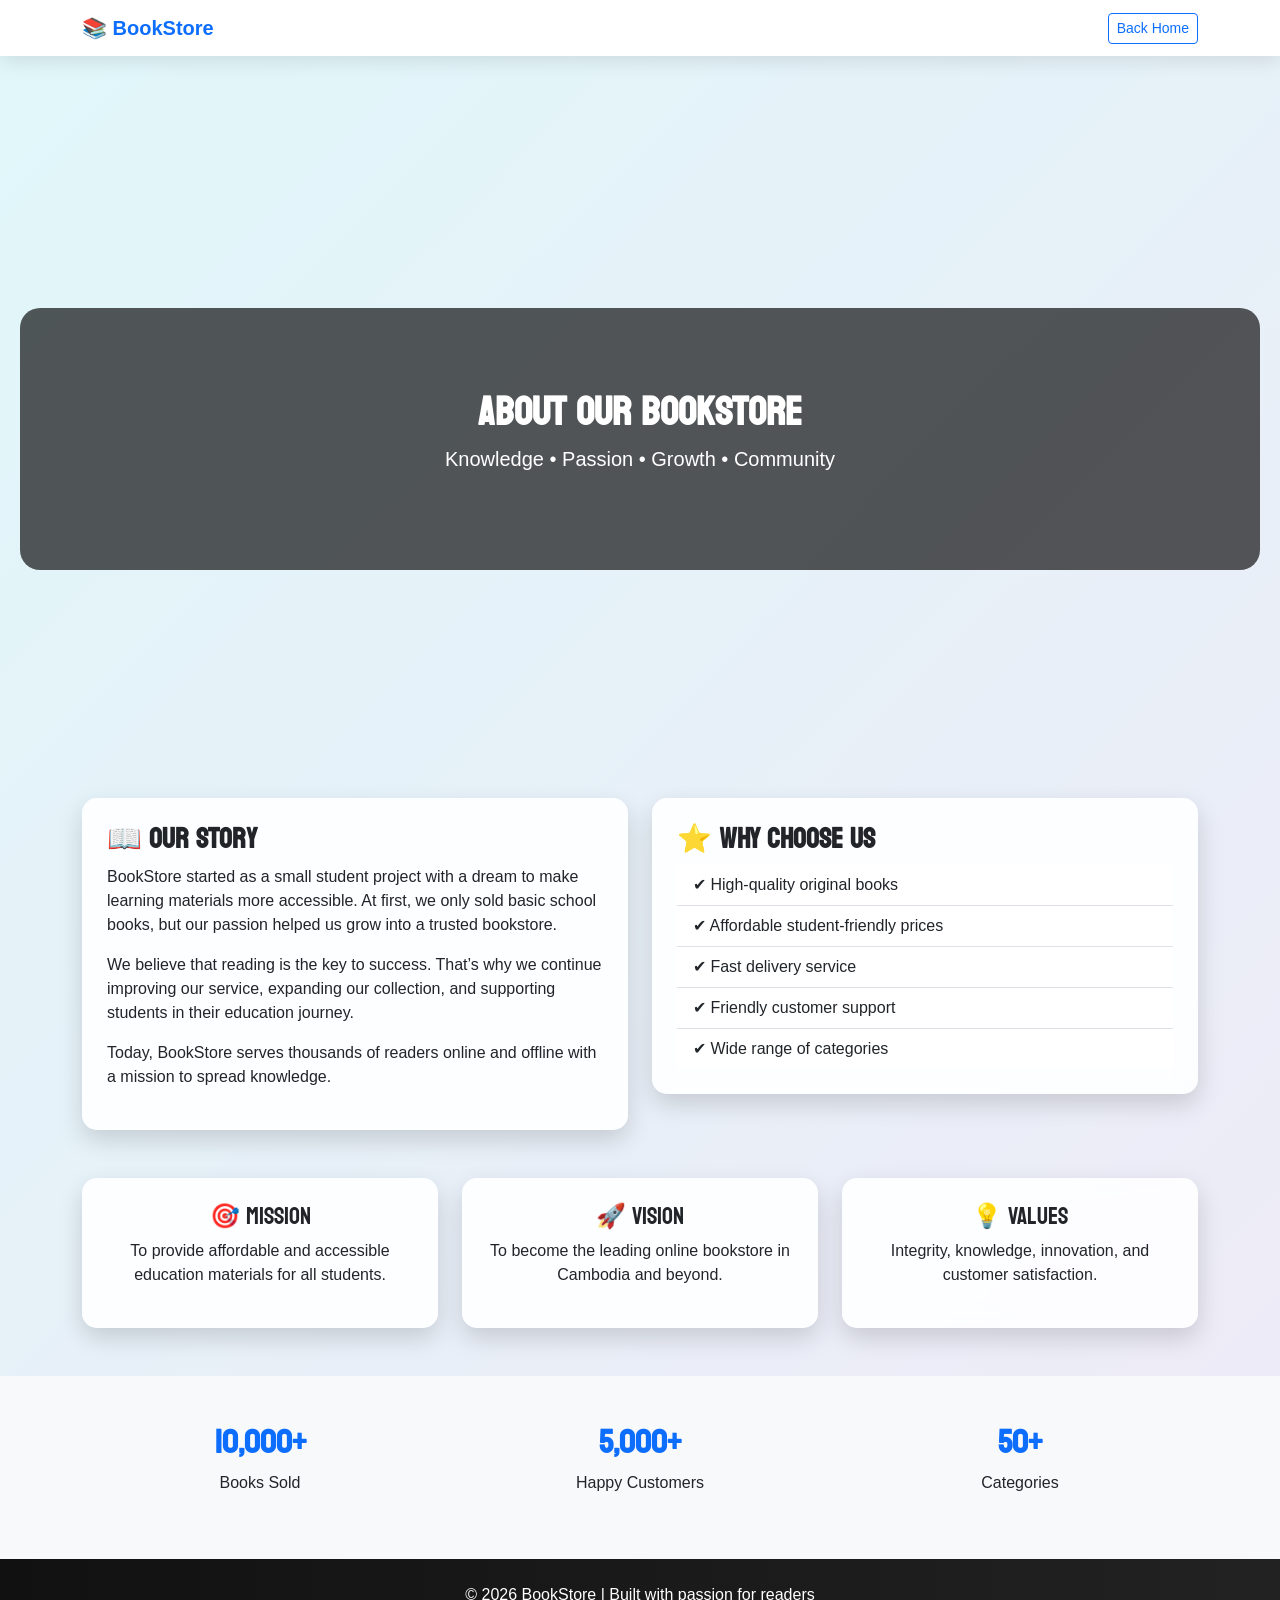
<file: about.html>
<!DOCTYPE html>
<html lang="en">
<head>
<meta charset="UTF-8">
<meta name="viewport" content="width=device-width, initial-scale=1.0">
<title>About Us - BookStore</title>

<link href="https://cdn.jsdelivr.net/npm/bootstrap@5.3.2/dist/css/bootstrap.min.css" rel="stylesheet">
<link rel="stylesheet" href="https://cdn.jsdelivr.net/npm/bootstrap-icons@1.11.3/font/bootstrap-icons.min.css">
<link rel="stylesheet" href="assets/css/custom.css">
<style>

body{
    background: linear-gradient(-45deg,#eef2f7,#e3f2fd,#f3e5f5,#e0f7fa);
    background-size: 400% 400%;
    animation: bgMove 12s ease infinite;
    font-family: Arial, sans-serif;
}

@keyframes bgMove{
    0%{background-position:0% 50%}
    50%{background-position:100% 50%}
    100%{background-position:0% 50%}
}

/* NAVBAR */
.navbar{
    box-shadow: 0 5px 20px rgba(0,0,0,0.1);
}

/* HERO */
.hero-about{
    background: url('https://images.unsplash.com/photo-1524995997946-a1c2e315a42f') center/cover;
    color: white;
    padding: 180px 20px;
    text-align: center;
    position: relative;
}

.hero-about .overlay{
    background: rgba(0,0,0,0.65);
    padding: 80px 20px;
    border-radius: 20px;
    animation: fadeIn 2s ease;
}

@keyframes fadeIn{
    from{opacity:0; transform: translateY(20px)}
    to{opacity:1; transform: translateY(0)}
}

/* CARDS */
.card-3d{
    background: rgba(255,255,255,0.9);
    backdrop-filter: blur(10px);
    border-radius: 15px;
    padding: 25px;
    box-shadow: 0 10px 25px rgba(0,0,0,0.15);
    transition: 0.3s;
}

.card-3d:hover{
    transform: translateY(-8px);
    box-shadow: 0 18px 35px rgba(0,0,0,0.25);
}

/* STATS */
.stats h2{
    animation: pop 2s infinite;
}

@keyframes pop{
    0%{transform: scale(1)}
    50%{transform: scale(1.05)}
    100%{transform: scale(1)}
}

/* LIST */
.list-group-item{
    transition: 0.2s;
}

.list-group-item:hover{
    background: #e3f2fd;
    transform: translateX(5px);
}

footer{
    background: linear-gradient(90deg,#111,#222);
}

</style>

</head>
<body>

<!-- NAVBAR -->
<nav class="navbar navbar-expand-lg bg-white fixed-top">
  <div class="container">
    <a class="navbar-brand fw-bold text-primary" href="index.html">📚 BookStore</a>
    <a href="index.html" class="btn btn-outline-primary btn-sm">Back Home</a>
  </div>
</nav>


<!-- HERO -->
<section class="hero-about mt-5">
  <div class="overlay">
    <h1 class="fw-bold">About Our BookStore</h1>
    <p class="lead">Knowledge • Passion • Growth • Community</p>
  </div>
</section>


<!-- CONTENT -->
<section class="container py-5">

  <div class="row g-4">

    <!-- HISTORY -->
    <div class="col-md-6">
      <div class="card-3d">
        <h3 class="fw-bold">📖 Our Story</h3>
        <p>
          BookStore started as a small student project with a dream to make learning materials more accessible.
          At first, we only sold basic school books, but our passion helped us grow into a trusted bookstore.
        </p>
        <p>
          We believe that reading is the key to success. That’s why we continue improving our service, expanding
          our collection, and supporting students in their education journey.
        </p>
        <p>
          Today, BookStore serves thousands of readers online and offline with a mission to spread knowledge.
        </p>
      </div>
    </div>

    <!-- WHY US -->
    <div class="col-md-6">
      <div class="card-3d">
        <h3 class="fw-bold">⭐ Why Choose Us</h3>
        <ul class="list-group list-group-flush">
          <li class="list-group-item">✔ High-quality original books</li>
          <li class="list-group-item">✔ Affordable student-friendly prices</li>
          <li class="list-group-item">✔ Fast delivery service</li>
          <li class="list-group-item">✔ Friendly customer support</li>
          <li class="list-group-item">✔ Wide range of categories</li>
        </ul>
      </div>
    </div>

  </div>
</section>


<!-- EXTRA INFO -->
<section class="container pb-5">
  <div class="row g-4">

    <div class="col-md-4">
      <div class="card-3d text-center">
        <h4>🎯 Mission</h4>
        <p>To provide affordable and accessible education materials for all students.</p>
      </div>
    </div>

    <div class="col-md-4">
      <div class="card-3d text-center">
        <h4>🚀 Vision</h4>
        <p>To become the leading online bookstore in Cambodia and beyond.</p>
      </div>
    </div>

    <div class="col-md-4">
      <div class="card-3d text-center">
        <h4>💡 Values</h4>
        <p>Integrity, knowledge, innovation, and customer satisfaction.</p>
      </div>
    </div>

  </div>
</section>


<!-- STATS -->
<section class="bg-light py-5 text-center stats">
  <div class="container">
    <div class="row">

      <div class="col-md-4">
        <h2 class="fw-bold text-primary">10,000+</h2>
        <p>Books Sold</p>
      </div>

      <div class="col-md-4">
        <h2 class="fw-bold text-primary">5,000+</h2>
        <p>Happy Customers</p>
      </div>

      <div class="col-md-4">
        <h2 class="fw-bold text-primary">50+</h2>
        <p>Categories</p>
      </div>

    </div>
  </div>
</section>


<!-- FOOTER -->
<footer class="text-center py-4 text-white">
  <p class="mb-0">© 2026 BookStore | Built with passion for readers</p>
</footer>

</body>
</html>
</file>
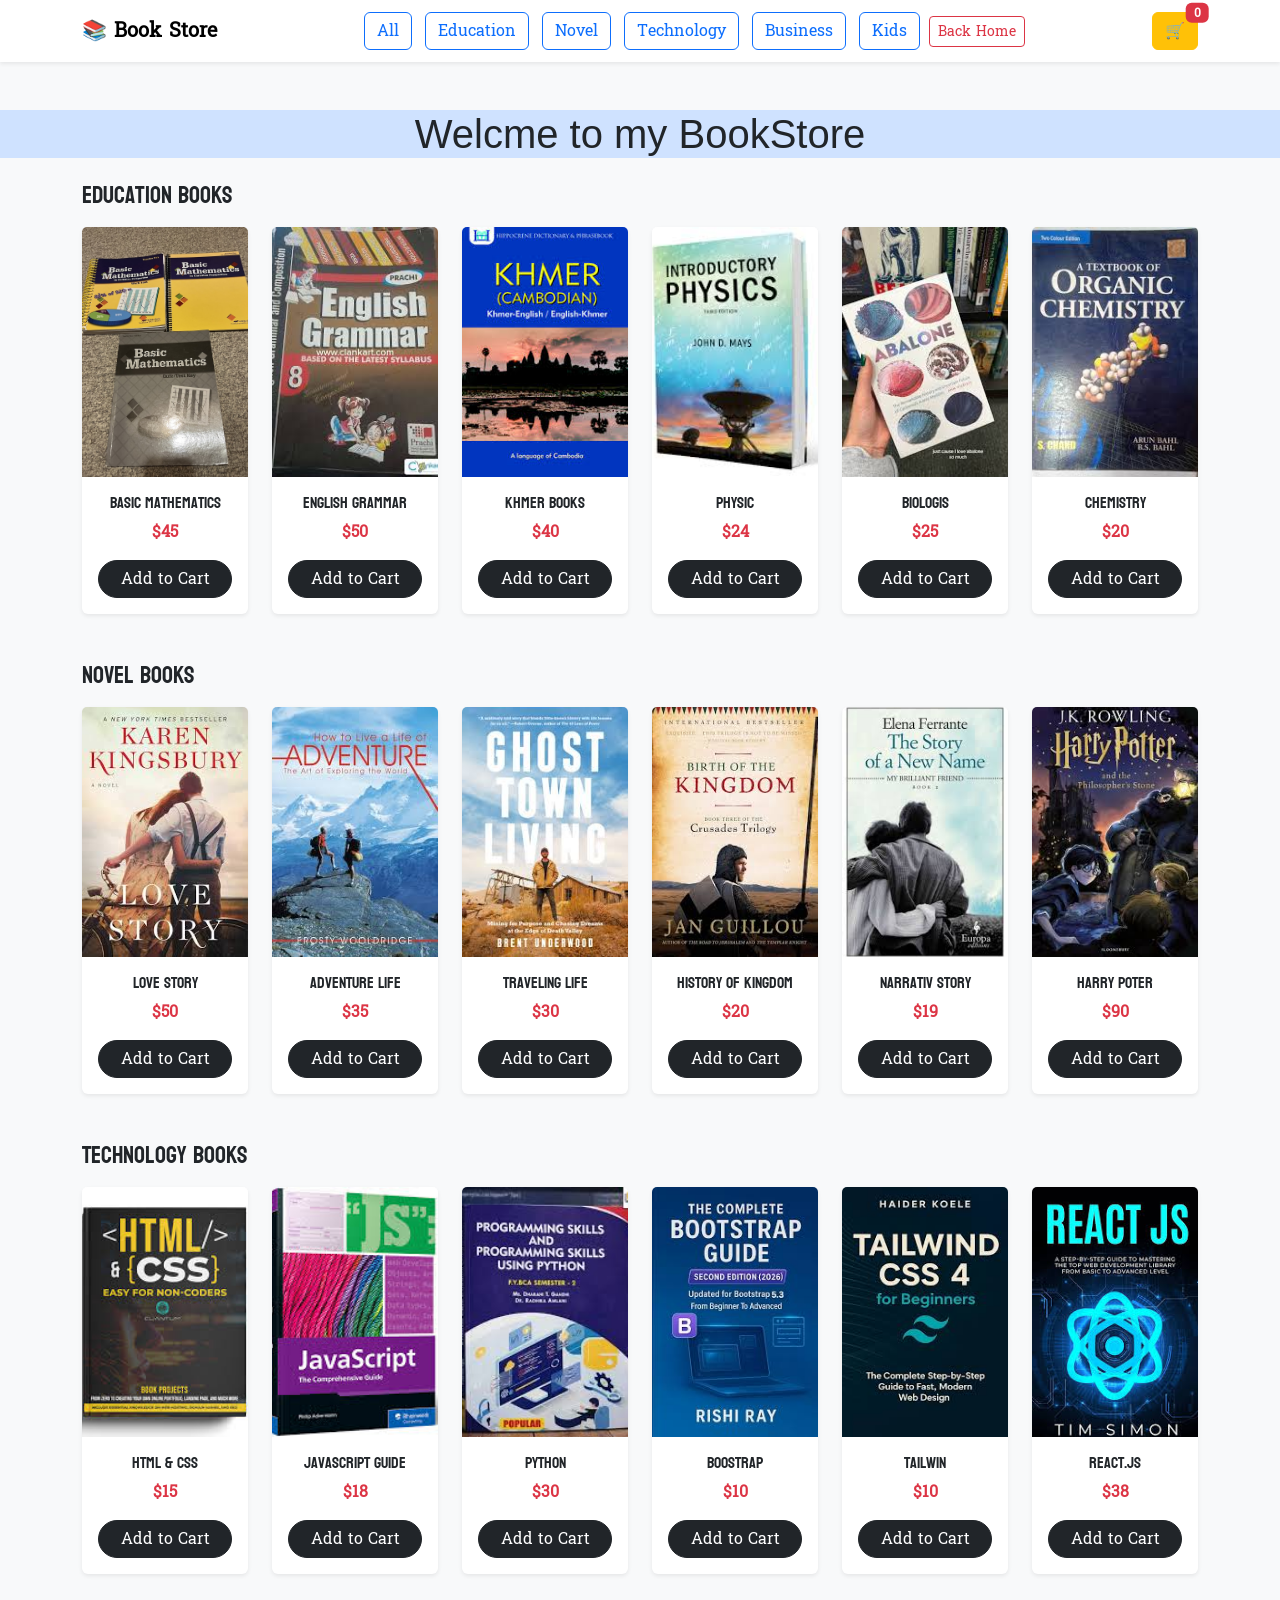
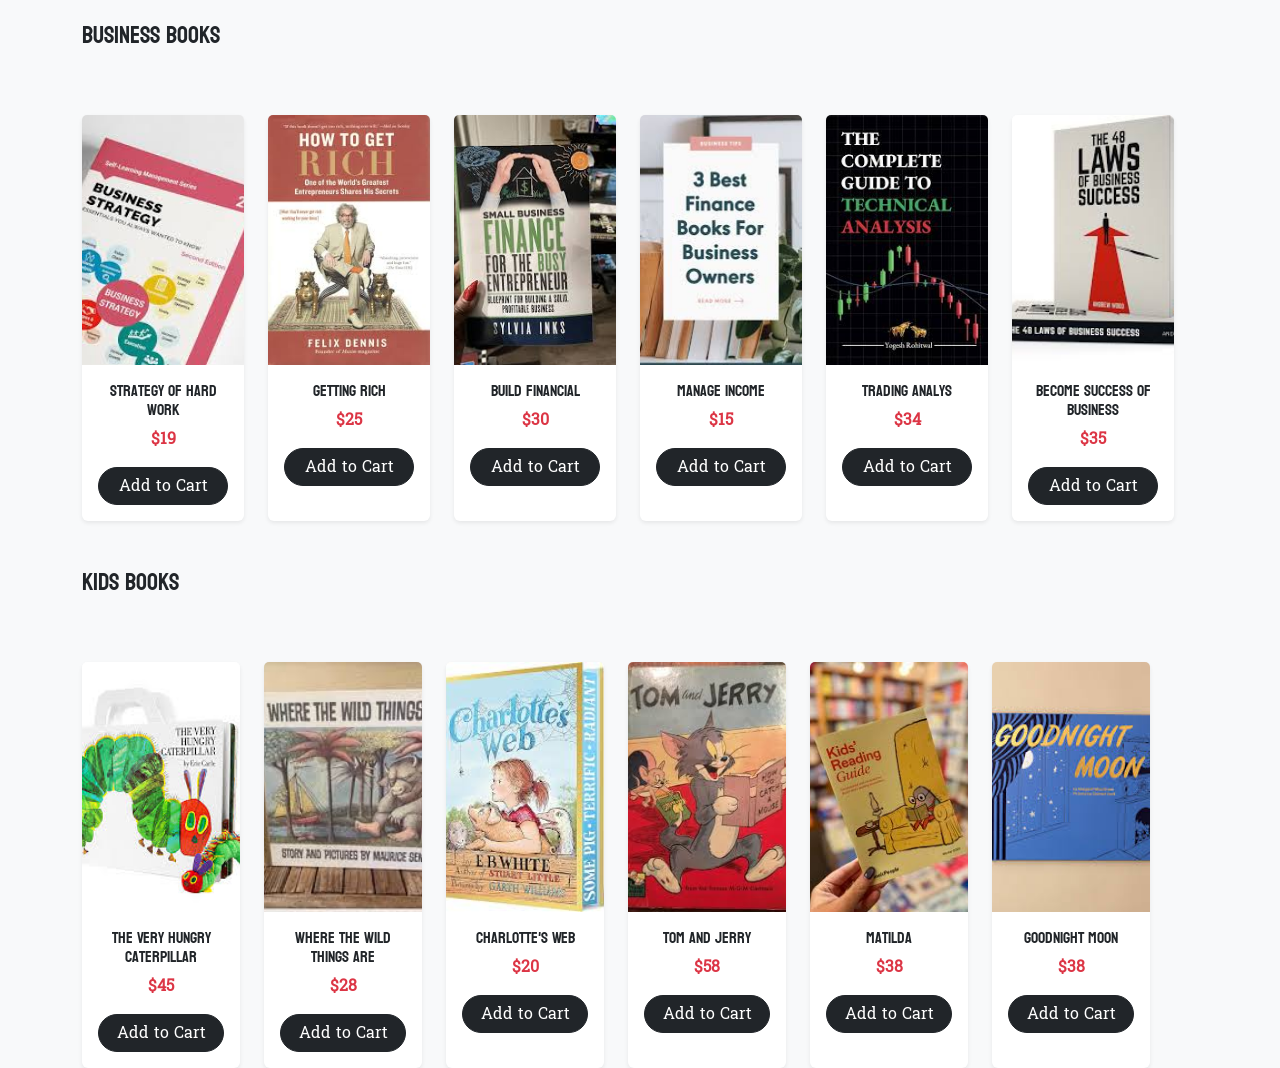
<file: category.html>
<!DOCTYPE html>
<html lang="en">
<head>
<meta charset="UTF-8">
<meta name="viewport" content="width=device-width, initial-scale=1">
<title>Book Store</title>
 
<link href="https://cdn.jsdelivr.net/npm/bootstrap@5.3.2/dist/css/bootstrap.min.css" rel="stylesheet">
<link rel="stylesheet" href="https://cdn.jsdelivr.net/npm/bootstrap-icons@1.11.3/font/bootstrap-icons.min.css">
<link rel="stylesheet" href="assets/css/custom.css">
<style>
body {
  background: #f8f9fa;
}

/* Cart */
#cartBox {
  position: fixed;
  right: -350px;
  top: 0;
  width: 320px;
  height: 100%;
  background: #fff;
  border-left: 1px solid #ddd;
  padding: 15px;
  overflow-y: auto;
  transition: 0.3s;
  z-index: 9999;
}

/* Card hover */
.card:hover {
  transform: translateY(-5px);
  transition: 0.3s;
}

/* Button style */
.btn-dark {
  border-radius: 20px;
}
</style>
</head>

<body>

<!-- NAVBAR -->
<nav class="navbar navbar-expand-lg bg-white shadow-sm fixed-top">
<div class="container">

<a class="navbar-brand fw-bold">📚 Book Store</a>
 
<div class="container text-center">

    <button class="btn btn-outline-primary m-1" onclick="filterBooks('all')">All</button>
    <button class="btn btn-outline-primary m-1" onclick="filterBooks('education')">Education</button>
    <button class="btn btn-outline-primary m-1" onclick="filterBooks('novel')">Novel</button>
    <button class="btn btn-outline-primary m-1" onclick="filterBooks('technology')">Technology</button>
    <button class="btn btn-outline-primary m-1" onclick="filterBooks('business')">Business</button>
    <button class="btn btn-outline-primary m-1" onclick="filterBooks('kids')">Kids</button>
    <a href="index.html" class="btn btn-outline-danger btn-sm">
            Back Home
        </a>

  </div>
  
<div class="ms-auto">
<button class="btn btn-warning position-relative" onclick="toggleCart()">
🛒
<span id="cart-count"
class="position-absolute top-0 start-100 translate-middle badge bg-danger">
0
</span>

</button>

</div>

</div>
</nav>

<!-- CATEGORY MENU (FIXED POSITION UNDER NAVBAR) -->
<div class="bg-primary-subtle  " style="margin-top:30px;">
  <h1 class="text-center " style="font-family: 'Gill Sans', 'Gill Sans MT', Calibri, 'Trebuchet MS', sans-serif;">Welcme to my BookStore</h1>
</div>

<!-- ================= CART PANEL ================= -->
<div id="cartBox" style="
position: fixed;
right: -350px;
top: 0;
width: 320px;
height: 100%;
background: #fff;
border-left: 1px solid #ddd;
padding: 15px;
overflow-y: auto;
transition: 0.3s;
z-index: 9999;
">

<!-- Close -->
<button onclick="toggleCart()" style="
position: absolute;
top: 10px;
right: 10px;
border: none;
background: transparent;
font-size: 20px;
cursor: pointer;">
✖
</button>

<h5>🛒 Your Cart</h5>

<div id="cartItems"></div>

<hr>

<h6>Total: $<span id="cartTotal">0</span></h6>

<button class="btn btn-success w-100 mt-2" onclick="checkout()">
Buy Now
</button>

</div>

<!-- ================= QR PAYMENT MODAL ================= -->
<div class="modal fade" id="qrModal" tabindex="-1">
  <div class="modal-dialog modal-dialog-centered">
    <div class="modal-content border-0 shadow">

      <div class="modal-header">
        <h5 class="modal-title">Payment Checkout</h5>
        <button type="button" class="btn-close" data-bs-dismiss="modal"></button>
      </div>

      <div class="modal-body text-center">

        <p class="mb-2">Scan QR to complete payment</p>

        <img src="assets/image/logo/qr.jpg" style="width: 220px;" />

        <hr>

        <h6>Total Amount</h6>
        <h4 class="text-success">$<span id="finalAmount">0</span></h4>

        <div id="paymentStatus" class="mt-2 text-warning">
          ⏳ Pending payment
        </div>

      </div>

      <div class="modal-footer">
        <button class="btn btn-secondary" data-bs-dismiss="modal">Cancel</button>
        <button class="btn btn-success" onclick="checkPaymentStatus()">
          I've Paid
        </button>
      </div>

    </div>
  </div>
</div>
  
</div>
<!-- CONTENT -->
<div class="container mt-4">

<!-- EDUCATION -->
<h4 class="mb-3">Education Books</h4>
<div class="row g-4">

<div class="col-4 col-md-2 book-item" data-category="education">
<div class="card h-100 shadow-sm border-0">
<img src="assets/image/educationbooks/sl.jpg"class="card-img-top">
<div class="card-body text-center">
<h6>Basic Mathematics</h6>
<p class="text-danger fw-bold">$45</p>
<button class="btn btn-dark w-100 add-to-cart"
data-name="Basic Mathematics"
data-price="45">Add to Cart</button>
</div>
</div>
</div>

<div class="col-4 col-md-2 book-item" data-category="education">
<div class="card h-100 shadow-sm border-0">
<img src="assets/image/educationbooks/english.jpeg"class="card-img-top">
<div class="card-body text-center">
<h6>English Grammar</h6>
<p class="text-danger fw-bold">$50</p>
<button class="btn btn-dark w-100 add-to-cart"
data-name="English Grammar"
data-price="50">Add to Cart</button>
</div>
</div>
</div>
<div class="col-4 col-md-2 book-item" data-category="education">
<div class="card h-100 shadow-sm border-0">
<img  src="assets/image/educationbooks/khmer.jpeg"class="card-img-top">
<div class="card-body text-center">
<h6>Khmer Books</h6>
<p class="text-danger fw-bold">$40</p>
<button class="btn btn-dark w-100 add-to-cart"
data-name="Khmer Books"
data-price="40">Add to Cart</button>
</div>
</div>
</div>
<div class="col-4 col-md-2 book-item" data-category="education">
<div class="card h-100 shadow-sm border-0">
<img  src="assets/image/educationbooks/physics.jpeg"class="card-img-top">
<div class="card-body text-center">
<h6>Physic</h6>
<p class="text-danger fw-bold">$24</p>
<button class="btn btn-dark w-100 add-to-cart"
data-name="Physic"
data-price="24">Add to Cart</button>
</div>
</div>
</div>
<div class="col-4 col-md-2 book-item" data-category="education">
<div class="card h-100 shadow-sm border-0">
<img src="assets/image/educationbooks/bio.jpeg"class="card-img-top">
<div class="card-body text-center">
<h6>Biologis</h6>
<p class="text-danger fw-bold">$25</p>
<button class="btn btn-dark w-100 add-to-cart"
data-name="Biologis"
data-price="25">Add to Cart</button>
</div>
</div>
</div>
<div class="col-4 col-md-2 book-item" data-category="education">
<div class="card h-100 shadow-sm border-0">
<img  src="assets/image/educationbooks/chemis.jpeg"class="card-img-top">
<div class="card-body text-center">
<h6>Chemistry</h6>
<p class="text-danger fw-bold">$20</p>
<button class="btn btn-dark w-100 add-to-cart"
data-name="Chemistry"
data-price="20">Add to Cart</button>
</div>
</div>
</div>

</div>

<!-- NOVEL -->
<h4 class="mt-5 mb-3">Novel Books</h4>
<div class="row g-4">

<div class="col-4 col-md-2 book-item" data-category="novel">
<div class="card h-100 shadow-sm border-0">
<img src="assets/image/novelbooks/img1.jpeg"class="card-img-top">
<div class="card-body text-center">
<h6>Love Story</h6>
<p class="text-danger fw-bold">$50</p>
<button class="btn btn-dark w-100 add-to-cart"
data-name="Love Story"
data-price="50">Add to Cart</button>
</div>
</div>
</div>

<div class="col-4 col-md-2 book-item" data-category="novel">
<div class="card h-100 shadow-sm border-0">
<img src="assets/image/novelbooks/img2.jpeg"class="card-img-top">
<div class="card-body text-center">
<h6>Adventure Life</h6>
<p class="text-danger fw-bold">$35</p>
<button class="btn btn-dark w-100 add-to-cart"
data-name="Adventure Life"
data-price="35">Add to Cart</button>
</div>
</div>
</div>
<div class="col-4 col-md-2 book-item" data-category="novel">
<div class="card h-100 shadow-sm border-0">
<img src="assets/image/novelbooks/img3.jpeg"class="card-img-top">
<div class="card-body text-center">
<h6>Traveling Life</h6>
<p class="text-danger fw-bold">$30</p>
<button class="btn btn-dark w-100 add-to-cart"
data-name="Traveling Life"
data-price="30">Add to Cart</button>
</div>
</div>
</div>
<div class="col-4 col-md-2 book-item" data-category="novel">
<div class="card h-100 shadow-sm border-0">
<img src="assets/image/novelbooks/img4.jpeg"class="card-img-top">
<div class="card-body text-center">
<h6>History of Kingdom</h6>
<p class="text-danger fw-bold">$20</p>
<button class="btn btn-dark w-100 add-to-cart"
data-name="History of Kingdom"
data-price="20">Add to Cart</button>
</div>
</div>
</div>
<div class="col-4 col-md-2 book-item" data-category="novel">
<div class="card h-100 shadow-sm border-0">
<img src="assets/image/novelbooks/img5.jpeg"class="card-img-top">
<div class="card-body text-center">
<h6>Narrativ Story</h6>
<p class="text-danger fw-bold">$19</p>
<button class="btn btn-dark w-100 add-to-cart"
data-name="Narrativ Story"
data-price="19">Add to Cart</button>
</div>
</div>
</div>
<div class="col-4 col-md-2 book-item" data-category="novel">
<div class="card h-100 shadow-sm border-0">
<img src="assets/image/novelbooks/img6.jpeg"class="card-img-top">
<div class="card-body text-center">
<h6>Harry poter</h6>
<p class="text-danger fw-bold">$90</p>
<button class="btn btn-dark w-100 add-to-cart"
data-name="Harry poter"
data-price="90">Add to Cart</button>
</div>
</div>
</div>

</div>

<!-- TECHNOLOGY -->
<h4 class="mt-5 mb-3">Technology Books</h4>
<div class="row g-4">

<div class="col-4 col-md-2 book-item" data-category="technology">
<div class="card h-100 shadow-sm border-0">
<img src="assets/image/technologybooks/img1.jpeg"class="card-img-top">
<div class="card-body text-center">
<h6>HTML & CSS</h6>
<p class="text-danger fw-bold">$15</p>
<button class="btn btn-dark w-100 add-to-cart"
data-name="HTML & CSS"
data-price="15">Add to Cart</button>
</div>
</div>
</div>

<div class="col-4 col-md-2 book-item" data-category="technology">
<div class="card h-100 shadow-sm border-0">
<img src="assets/image/technologybooks/img2.jpeg"class="card-img-top">
<div class="card-body text-center">
<h6>JavaScript Guide</h6>
<p class="text-danger fw-bold">$18</p>
<button class="btn btn-dark w-100 add-to-cart"
data-name="JavaScript Guide"
data-price="18">Add to Cart</button>
</div>
</div>
</div>
<div class="col-4 col-md-2 book-item" data-category="technology">
<div class="card h-100 shadow-sm border-0">
<img src="assets/image/technologybooks/img3.jpeg"class="card-img-top">
<div class="card-body text-center">
<h6>Python</h6>
<p class="text-danger fw-bold">$30</p>
<button class="btn btn-dark w-100 add-to-cart"
data-name="Python"
data-price="30">Add to Cart</button>
</div>
</div>
</div>
<div class="col-4 col-md-2 book-item" data-category="technology">
<div class="card h-100 shadow-sm border-0">
<img  src="assets/image/technologybooks/img4.jpeg"class="card-img-top">
<div class="card-body text-center">
<h6>Boostrap</h6>
<p class="text-danger fw-bold">$10</p>
<button class="btn btn-dark w-100 add-to-cart"
data-name="Boostrap"
data-price="10">Add to Cart</button>
</div>
</div>
</div>
<div class="col-4 col-md-2 book-item" data-category="technology">
<div class="card h-100 shadow-sm border-0">
<img  src="assets/image/technologybooks/img5.jpeg"class="card-img-top">
<div class="card-body text-center">
<h6>Tailwin</h6>
<p class="text-danger fw-bold">$10</p>
<button class="btn btn-dark w-100 add-to-cart"
data-name="Tailwin"
data-price="10">Add to Cart</button>
</div>
</div>
</div>

<div class="col-4 col-md-2 book-item" data-category="technology">
<div class="card h-100 shadow-sm border-0">
<img  src="assets/image/technologybooks/img6.jpeg"class="card-img-top">
<div class="card-body text-center">
<h6>React.js</h6>
<p class="text-danger fw-bold">$38</p>
<button class="btn btn-dark w-100 add-to-cart"
data-name="React.js"
data-price="38">Add to Cart</button>
</div>
</div>
</div>
<!-- Business -->
<h4 class="mt-5 mb-3">Business Books</h4>
<div class="row g-4">

<div class="col-4 col-md-2 book-item" data-category="business">
<div class="card h-100 shadow-sm border-0">
<img  src="assets/image/businessbook/strategy.jpeg"class="card-img-top">
<div class="card-body text-center">
<h6>Strategy of hard work</h6>
<p class="text-danger fw-bold">$19</p>
<button class="btn btn-dark w-100 add-to-cart"
data-name="Strategy of hard work"
data-price="19">Add to Cart</button>
</div>
</div>
</div>

<div class="col-4 col-md-2 book-item" data-category="business">
<div class="card h-100 shadow-sm border-0">
<img  src="assets/image/businessbook/getting.jpeg"class="card-img-top">
<div class="card-body text-center">
<h6>Getting Rich</h6>
<p class="text-danger fw-bold">$25</p>
<button class="btn btn-dark w-100 add-to-cart"
data-name="Getting Rich"
data-price="25">Add to Cart</button>
</div>
</div>
</div>
<div class="col-4 col-md-2 book-item" data-category="business"class="card-img-top">
<div class="card h-100 shadow-sm border-0">
<img src="assets/image/businessbook/build.jpeg"class="card-img-top">
<div class="card-body text-center">
<h6>Build Financial</h6>
<p class="text-danger fw-bold">$30</p>
<button class="btn btn-dark w-100 add-to-cart"
data-name="Build Financial"
data-price="30">Add to Cart</button>
</div>
</div>
</div>
<div class="col-4 col-md-2 book-item" data-category="business">
<div class="card h-100 shadow-sm border-0">
<img src="assets/image/businessbook/manage.jpeg"class="card-img-top">
<div class="card-body text-center">
<h6>Manage income</h6>
<p class="text-danger fw-bold">$15</p>
<button class="btn btn-dark w-100 add-to-cart"
data-name="Manage income"
data-price="15">Add to Cart</button>
</div>
</div>
</div>
<div class="col-4 col-md-2 book-item" data-category="business">
<div class="card h-100 shadow-sm border-0">
<img src="assets/image/businessbook/trading.jpeg"class="card-img-top">
<div class="card-body text-center">
<h6>Trading Analys</h6>
<p class="text-danger fw-bold">$34</p>
<button class="btn btn-dark w-100 add-to-cart"
data-name="Trading Analys"
data-price="34">Add to Cart</button>
</div>
</div>
</div>
<div class="col-4 col-md-2 book-item" data-category="business">
<div class="card h-100 shadow-sm border-0">
<img src="assets/image/businessbook/become.jpeg"class="card-img-top">
<div class="card-body text-center">
<h6>Become success of Business</h6>
<p class="text-danger fw-bold">$35</p>
<button class="btn btn-dark w-100 add-to-cart"
data-name="Become success of Business"
data-price="35">Add to Cart</button>
</div>
</div>
</div>

<!-- Kids -->
<h4 class="mt-5 mb-3">Kids Books</h4>
<div class="row g-4">

<div class="col-4 col-md-2 book-item" data-category="kids">
<div class="card h-100 shadow-sm border-0">
<img src="assets/image/kidsbooks/the.jpeg" class="card-img-top">
<div class="card-body text-center">
<h6>The Very Hungry Caterpillar</h6>
<p class="text-danger fw-bold">$45</p>
<button class="btn btn-dark w-100 add-to-cart"
data-name="The Very Hungry Caterpillar"
data-price="45">Add to Cart</button>
</div>
</div>
</div>

<div class="col-4 col-md-2 book-item" data-category="kids">
<div class="card h-100 shadow-sm border-0">
<img src="assets/image/kidsbooks/wild.jpeg"class="card-img-top">
<div class="card-body text-center">
<h6>Where the Wild Things Are</h6>
<p class="text-danger fw-bold">$28</p>
<button class="btn btn-dark w-100 add-to-cart"
data-name="Where the Wild Things Are"
data-price="28">Add to Cart</button>
</div>
</div>
</div>
<div class="col-4 col-md-2 book-item" data-category="kids">
<div class="card h-100 shadow-sm border-0">
<img  src="assets/image/kidsbooks/web.jpeg"class="card-img-top">
<div class="card-body text-center">
<h6>Charlotte's Web</h6>
<p class="text-danger fw-bold">$20</p>
<button class="btn btn-dark w-100 add-to-cart"
data-name="Charlotte's Web"
data-price="20">Add to Cart</button>
</div>
</div>
</div>


<div class="col-4 col-md-2 book-item" data-category="kids">
<div class="card h-100 shadow-sm border-0">
<img  src="assets/image/kidsbooks/tom.jpeg"class="card-img-top">
<div class="card-body text-center">
<h6>Tom and Jerry</h6>
<p class="text-danger fw-bold">$58</p>
<button class="btn btn-dark w-100 add-to-cart"
data-name="Tom and Jerry"
data-price="58">Add to Cart</button>
</div>
</div>
</div>

<div class="col-4 col-md-2 book-item" data-category="kids">
<div class="card h-100 shadow-sm border-0">
<img  src="assets/image/kidsbooks/matilda.jpeg"class="card-img-top">
<div class="card-body text-center">
<h6>Matilda</h6>
<p class="text-danger fw-bold">$38</p>
<button class="btn btn-dark w-100 add-to-cart"
data-name="Matilda"
data-price="38">Add to Cart</button>
</div>
</div>
</div>

<div class="col-4 col-md-2 book-item" data-category="kids">
<div class="card h-100 shadow-sm border-0">
<img  src="assets/image/kidsbooks/moon.jpeg"class="card-img-top">
<div class="card-body text-center">
<h6>Goodnight Moon</h6>
<p class="text-danger fw-bold">$38</p>
<button class="btn btn-dark w-100 add-to-cart"
data-name="Goodnight Moon"
data-price="38">Add to Cart</button>
</div>
</div>
</div>

</div>

</div>

<!-- JS -->
<script src="https://cdn.jsdelivr.net/npm/bootstrap@5.3.2/dist/js/bootstrap.bundle.min.js"></script>
     <script src="assets/js/java.js"></script>

</body>
</html>
</file>
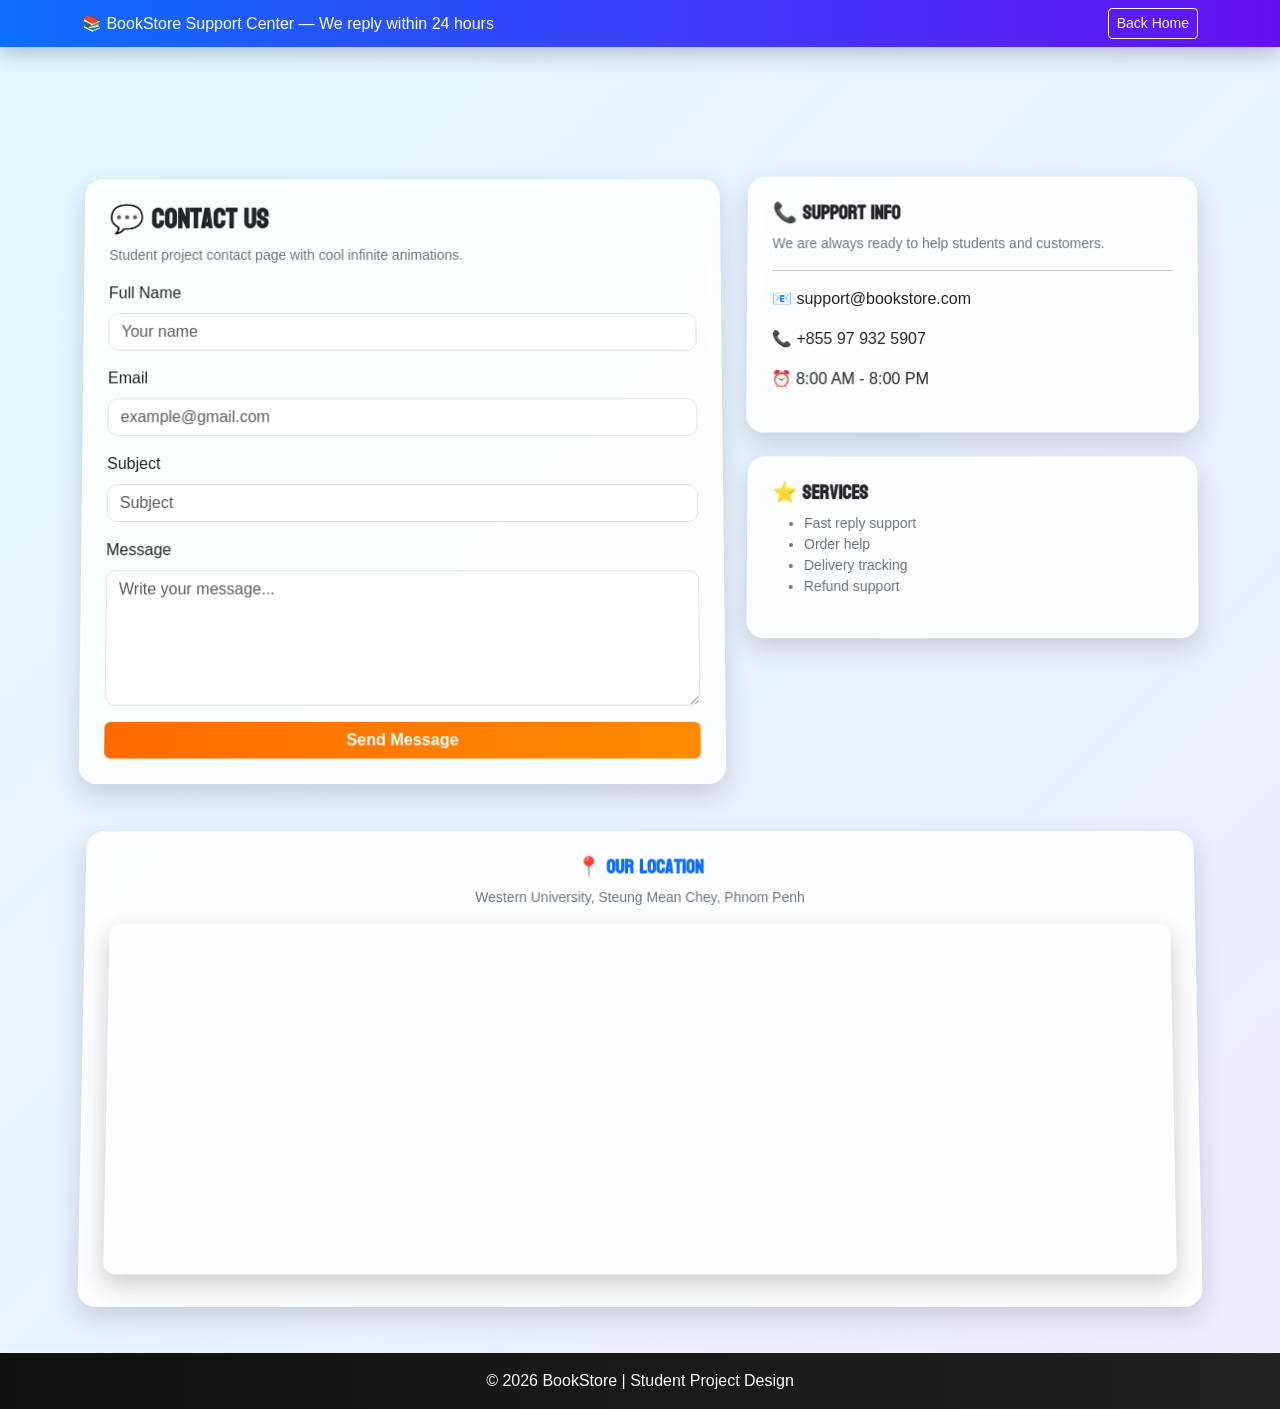
<file: contact.html>
<!DOCTYPE html>
<html lang="en">
<head>
<meta charset="UTF-8">
<meta name="viewport" content="width=device-width, initial-scale=1.0">
<title>Contact Us - BookStore</title>

<link href="https://cdn.jsdelivr.net/npm/bootstrap@5.3.2/dist/css/bootstrap.min.css" rel="stylesheet">
<link rel="stylesheet" href="https://cdn.jsdelivr.net/npm/bootstrap-icons@1.11.3/font/bootstrap-icons.min.css">
<link rel="stylesheet" href="assets/css/custom.css">
<style>

body{
    background: linear-gradient(-45deg,#eef2f7,#dfe9f3,#f3e7ff,#e0f7ff);
    background-size: 400% 400%;
    animation: bgMove 12s ease infinite;
    font-family: Arial, sans-serif;
}

@keyframes bgMove{
    0%{background-position:0% 50%}
    50%{background-position:100% 50%}
    100%{background-position:0% 50%}
}

/* TOP BAR ANIMATION */
.top-bar{
    background: linear-gradient(90deg,#0d6efd,#6610f2,#0d6efd);
    background-size: 200% 200%;
    animation: slideBar 6s ease infinite;
    color:white;
    box-shadow: 0 8px 20px rgba(0,0,0,0.2);
}

@keyframes slideBar{
    0%{background-position:0% 50%}
    50%{background-position:100% 50%}
    100%{background-position:0% 50%}
}

/* FLOATING 3D CARD */
.card-3d{
    background: rgba(255,255,255,0.85);
    backdrop-filter: blur(10px);
    border-radius: 18px;
    padding: 25px;
    box-shadow: 0 10px 25px rgba(0,0,0,0.15);
    transform: perspective(1000px) rotateX(2deg);
    transition: 0.3s ease;
    animation: floatCard 4s ease-in-out infinite;
}

@keyframes floatCard{
    0%{transform: translateY(0px) rotateX(2deg)}
    50%{transform: translateY(-10px) rotateX(0deg)}
    100%{transform: translateY(0px) rotateX(2deg)}
}

.card-3d:hover{
    transform: perspective(1000px) rotateX(0deg) translateY(-8px) scale(1.01);
    box-shadow: 0 18px 35px rgba(0,0,0,0.25);
}

/* BUTTON ANIMATION */
.btn-modern{
    background: linear-gradient(90deg,#ff6a00,#ff8c00);
    color:white;
    border:none;
    font-weight:bold;
    transition: 0.3s;
    animation: glowBtn 2.5s infinite;
}

@keyframes glowBtn{
    0%{box-shadow:0 0 5px #ff6a00}
    50%{box-shadow:0 0 20px #ff8c00}
    100%{box-shadow:0 0 5px #ff6a00}
}

.btn-modern:hover{
    transform: scale(1.05);
}

.small-text{
    font-size: 14px;
    color:#6c757d;
}

/* INPUT */
.form-control{
    border-radius: 10px;
    transition: 0.2s;
}

.form-control:focus{
    box-shadow: 0 0 10px rgba(13,110,253,0.3);
    border-color: #0d6efd;
}

/* MAP */
iframe{
    border-radius: 12px;
    box-shadow: 0 10px 25px rgba(0,0,0,0.2);
    animation: mapPulse 6s infinite;
}

@keyframes mapPulse{
    0%{transform: scale(1)}
    50%{transform: scale(1.01)}
    100%{transform: scale(1)}
}

footer{
    background: linear-gradient(90deg,#111,#222);
    animation: footerGlow 5s infinite;
}

@keyframes footerGlow{
    0%{box-shadow:0 0 0px #000}
    50%{box-shadow:0 -5px 20px rgba(255,255,255,0.1)}
    100%{box-shadow:0 0 0px #000}
}

</style>

</head>
<body>

<!-- TOP BAR -->
<div class="top-bar text-center py-2 fixed-top">
    <div class="container d-flex justify-content-between align-items-center">
        <div>
            📚 BookStore Support Center — We reply within 24 hours
        </div>
        <a href="index.html" class="btn btn-outline-light btn-sm">Back Home</a>
    </div>
</div>


<!-- MAIN -->
<div class="container py-5 mt-5">

    <div class="row g-4">

        <!-- FORM -->
        <div class="col-md-7">
            <div class="card-3d">

                <h3 class="fw-bold mb-2">💬 Contact Us</h3>
                <p class="small-text">Student project contact page with cool infinite animations.</p>

                <form>

                    <div class="mb-3">
                        <label class="form-label">Full Name</label>
                        <input type="text" class="form-control" placeholder="Your name">
                    </div>

                    <div class="mb-3">
                        <label class="form-label">Email</label>
                        <input type="email" class="form-control" placeholder="example@gmail.com">
                    </div>

                    <div class="mb-3">
                        <label class="form-label">Subject</label>
                        <input type="text" class="form-control" placeholder="Subject">
                    </div>

                    <div class="mb-3">
                        <label class="form-label">Message</label>
                        <textarea class="form-control" rows="5" placeholder="Write your message..."></textarea>
                    </div>

                    <button type="submit" class="btn btn-modern w-100">
                        Send Message
                    </button>

                </form>

            </div>
        </div>


        <!-- SIDE INFO -->
        <div class="col-md-5">

            <div class="card-3d mb-4">
                <h5 class="fw-bold">📞 Support Info</h5>
                <p class="small-text">We are always ready to help students and customers.</p>
                <hr>
                <p>📧 support@bookstore.com</p>
                <p>📞 +855 97 932 5907</p>
                <p>⏰ 8:00 AM - 8:00 PM</p>
            </div>

            <div class="card-3d">
                <h5 class="fw-bold">⭐ Services</h5>
                <ul class="small-text">
                    <li>Fast reply support</li>
                    <li>Order help</li>
                    <li>Delivery tracking</li>
                    <li>Refund support</li>
                </ul>
            </div>

        </div>

    </div>
</div>


<!-- MAP -->
<div class="container mb-5">
    <div class="card-3d text-center">
        <h5 class="fw-bold text-primary">📍 Our Location</h5>
        <p class="small-text">Western University, Steung Mean Chey, Phnom Penh</p>

        <iframe
            src="https://www.google.com/maps?q=Western+University+Steung+Mean+Chey&output=embed"
            width="100%"
            height="350"
            loading="lazy">
        </iframe>
    </div>
</div>


<footer class="text-white text-center py-3">
    <p class="mb-0">© 2026 BookStore | Student Project Design</p>
</footer>

</body>
</html>
</file>
<file: assets/css/custom.css>
/* In order to call font in css we fontface */

@font-face {
    font-family: "Roboto";
    src: url("../fonts/Roboto/static/Roboto-Regular.ttf");
}

@font-face {
    font-family: "Battambang";
    src: url("../fonts/Battambang/Battambang-Regular.ttf");
}

@font-face {
    font-family: "Kolen";
    src: url("../fonts/Koulen/Koulen-Regular.ttf");
}

body {
    font-family: "Battambang", "Roboto";
}

h1,
h2,
h3,
h4,
h5,
h6 {
    font-family: "Kolen", "Roboto";
}

a.nav-link.active,
a.nav-link {
    font-family: "Kolen", "Roboto" !important;
}

a.nav-link {
    color: rgb(8, 8, 111);
} 

a.nav-link:hover,
a.nav-link.active {
    color: rgb(86, 6, 9) !important;
}
img.w-100.category_img {
    aspect-ratio: 3 / 3;
    margin-bottom: 10px;
    object-fit: cover;
    border-radius: 10px;
}

body{padding-top:80px;}

    .cart-panel{
      position:fixed;
      right:-350px;
      top:0;
      width:320px;
      height:100%;
      background:#fff;
      box-shadow:-2px 0 10px rgba(0,0,0,0.2);
      transition:0.3s;
      z-index:9999;
      padding:15px;
      overflow-y:auto;
    }

    .cart-panel.active{right:0;}

    .cart-item{
      display:flex;
      justify-content:space-between;
      align-items:center;
      margin-bottom:10px;
      border-bottom:1px solid #eee;
      padding-bottom:5px;
      font-size:14px;
    }

    .qty-btn{
      border:none;
      background:#ddd;
      padding:2px 6px;
      margin:0 3px;
      cursor:pointer;
    }

    .remove-btn{
      border:none;
      background:none;
      color:red;
      cursor:pointer;
    }
/* BIG HERO CAROUSEL */
.carousel-img {
  height: 105vh;       /* big on desktop */
  object-fit: cover;  /* no stretching */
}

/* Mobile fix */
@media (max-width: 768px) {
  .carousel-img {
    height: 50vh;     /* smaller on phone */
  }
}

/* ALL PRODUCT IMAGES SAME SIZE */
.card-img-top {
  height: 250px;
  object-fit: cover;
}

/* CATEGORY IMAGES */
.category-img {
  height: 250px;
  object-fit: cover;
  width: 100%;
}

/* CAROUSEL IMAGES */
.carousel-item img {
  height: 60vh;
  object-fit: cover;
}
    #cartBox {
  position: fixed;
  right: -350px;
  top: 0;
  width: 320px;
  height: 100%;
  background: #fff;
  border-left: 1px solid #ddd;
  padding: 15px;
  overflow-y: auto;
  transition: 0.3s;
  z-index: 9999;
}

.card, .category-icon, .btn, img {
    transition: 0.3s;
}
.card:hover {
  transform: translateY(-5px);
  box-shadow: 0 10px 20px rgba(0,0,0,0.15);
}

/* Category Hover Effect */
.category-item:hover img {
    transform: scale(1.05);
    filter: brightness(90%);
}

/* Book Card Hover Effect */
.card:hover {
    transform: translateY(-10px);
    box-shadow: 0 10px 20px rgba(0,0,0,0.12), 0 4px 8px rgba(0,0,0,0.06);
    border-color: transparent;
}

/* Button Pulse on Hover */
.add-to-cart:hover {
    transform: scale(1.02);
    box-shadow: 0 4px 12px rgba(13, 110, 253, 0.3);
}

/* Scroll Reveal Classes */
.reveal {
    opacity: 0;
    transform: translateY(30px);
    transition: all 0.8s ease-out;
}

.reveal.active {
    opacity: 1;
    transform: translateY(0);
}

/* Staggered delay for rows */
.delay-1 { transition-delay: 0.1s; }
.delay-2 { transition-delay: 0.2s; }
.delay-3 { transition-delay: 0.3s; }
</file>
